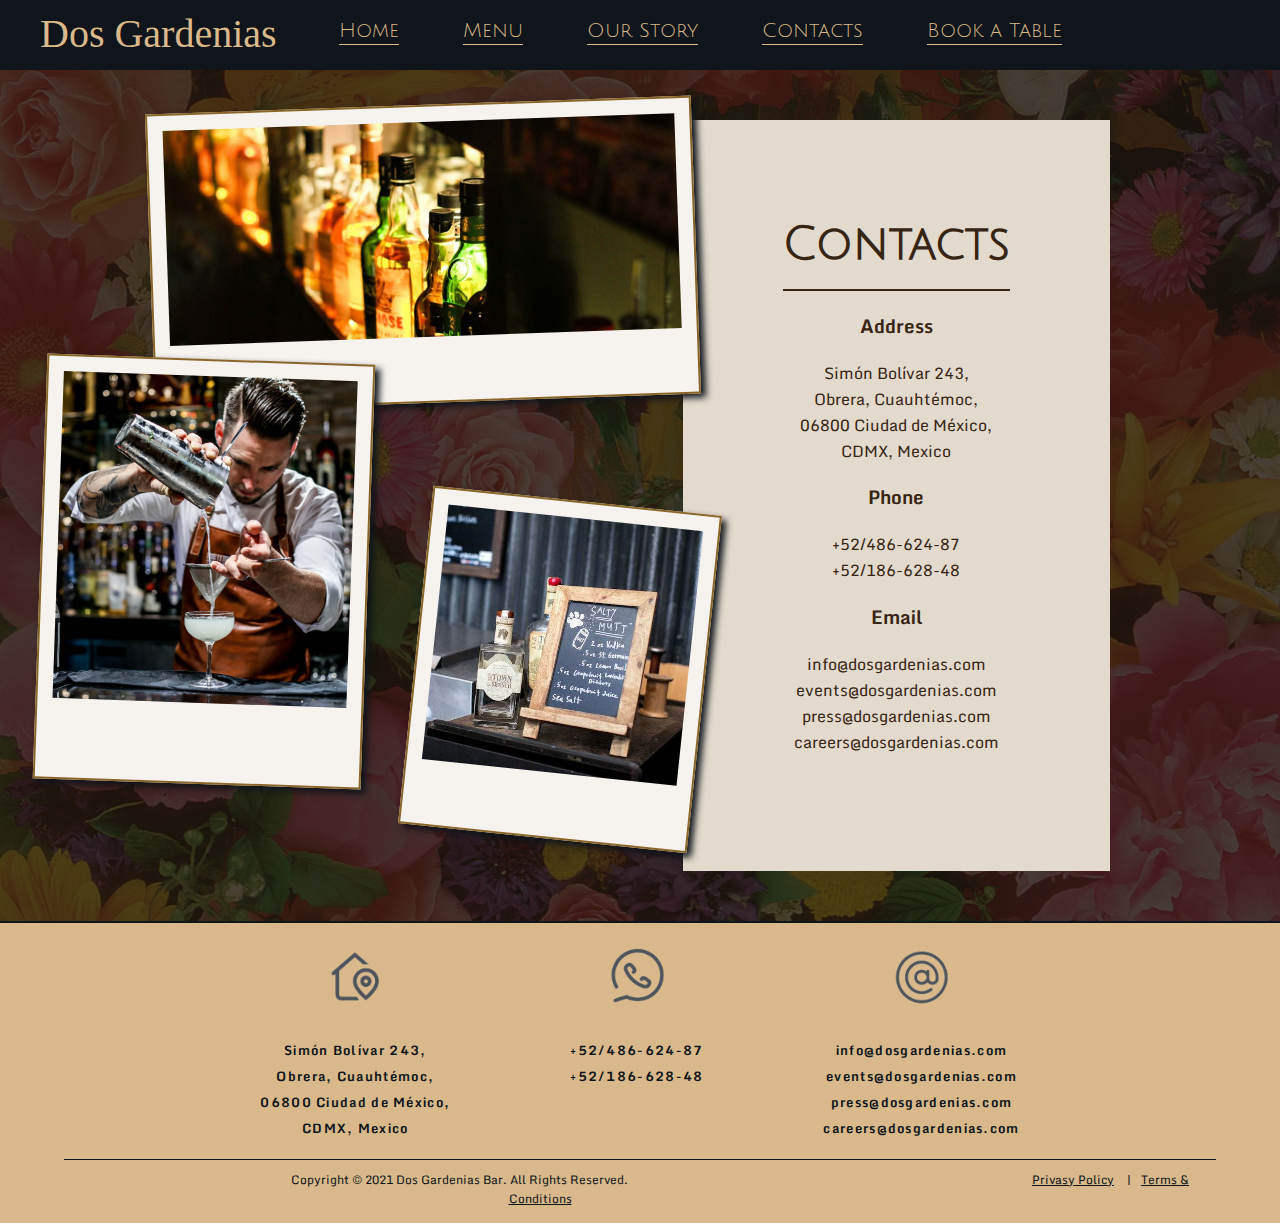
<file: Contacts/contacts.html>
<!DOCTYPE html>

<html>
    <head>
        <title>Contacts | Dos Gardenias</title>
        <link href="../OurStory/Texture/ourStory.Style.css" type="text/css" rel="stylesheet" />

        <!-- Font Styles -->
        <link rel="preconnect" href="https://fonts.gstatic.com">
        <link href="https://fonts.googleapis.com/css2?family=Julius+Sans+One&family=Redressed&display=swap" rel="stylesheet">  
        <link href="https://fonts.googleapis.com/css2?family=Monda&display=swap" rel="stylesheet">
        <link href="https://fonts.googleapis.com/css2?family=Herr+Von+Muellerhoff&display=swap" rel="stylesheet">
          
    </head>
    <body>
        <header class="header-container">
            <nav class="header-nav">
                <ul>
                    <li class="brand-button"><a href="../index.html">Dos Gardenias</a></li>
                    <li><a href="../Home/home.html#ambiance">Home</a></li>
                    <li><a href="">Menu</a></li>
                    <li><a href="../OurStory/ourStory.html#ourstory">Our Story</a></li>
                    <li><a href="#">Contacts</a></li>
                    <li><a href="">Book a Table</a></li>
                </ul>
            </nav>
        </header>

        <main class="contacts-main">
            <section>
                <div class="image-container bottles">
                    <img src="./Images/bottles01.jpg" />
                </div>
                <div class="image-container bartender">
                    <img src="./Images/bartender.jpg" />
                </div>
                <div class="image-container chalkboard">
                    <img src="./Images/chalk-board.jpg" />
                </div>
                <article class="contact-page">
                    <h2>Contacts</h2>
                    <div class="contact-page-container">
                        <div>
                            <h3>Address</h3>
                            <ul>
                                <li>Simón Bolívar 243,</li>
                                <li>Obrera, Cuauhtémoc,</li>
                                <li>06800 Ciudad de México,</li>
                                <li>CDMX, Mexico</li>
                            </ul>
                        </div>
                        <div>
                            <h3>Phone</h3>
                            <ul>
                                <li>+52/486-624-87</li>
                                <li>+52/186-628-48</li>
                            </ul>
                        </div>
                        <div>
                            <h3>Email</h3>
                            <ul>
                                <li>info@dosgardenias.com</li>
                                <li>events@dosgardenias.com</li>
                                <li>press@dosgardenias.com</li>
                                <li>careers@dosgardenias.com</li>
                            </ul>    
                        </div>
                    </div>
                </article>
            </section>
        </main>

        <footer>
            <div class="footer-contacts">
                <div class="address">
                    <img src="../Texture/Images/addressicon.jpg" />
                    <ul>
                        <li>Simón Bolívar 243,</li>
                        <li>Obrera, Cuauhtémoc,</li>
                        <li>06800 Ciudad de México,</li>
                        <li>CDMX, Mexico</li>
                    </ul>
                </div class="phone">
                <div>
                    <img src="../Texture/Images/phoneicon.jpg" />
                    <ul>
                        <li>+52/486-624-87</li>
                        <li>+52/186-628-48</li>
                    </ul>
                </div>
                <div class="mail">
                    <img src="../Texture/Images/mailicon.jpg" />
                    <ul>
                        <li>info@dosgardenias.com</li>
                        <li>events@dosgardenias.com</li>
                        <li>press@dosgardenias.com</li>
                        <li>careers@dosgardenias.com</li>
                    </ul>
                </div>
            </div>
            <div class="copyright">
                <div>
                        <p>Copyright © 2021 Dos Gardenias Bar. All Rights Reserved.</p>
                    <ul>
                        <li><a href="#">Privasy Policy</a></li>
                        <li><a href="#">Terms & Conditions</a></li>
                    </ul>
                </div>
            </div>
        </footer>
        <img class="background" src="../OurStory/Texture/Images/flower-wallpaper.jpg" />
    </body>
</html>
</file>
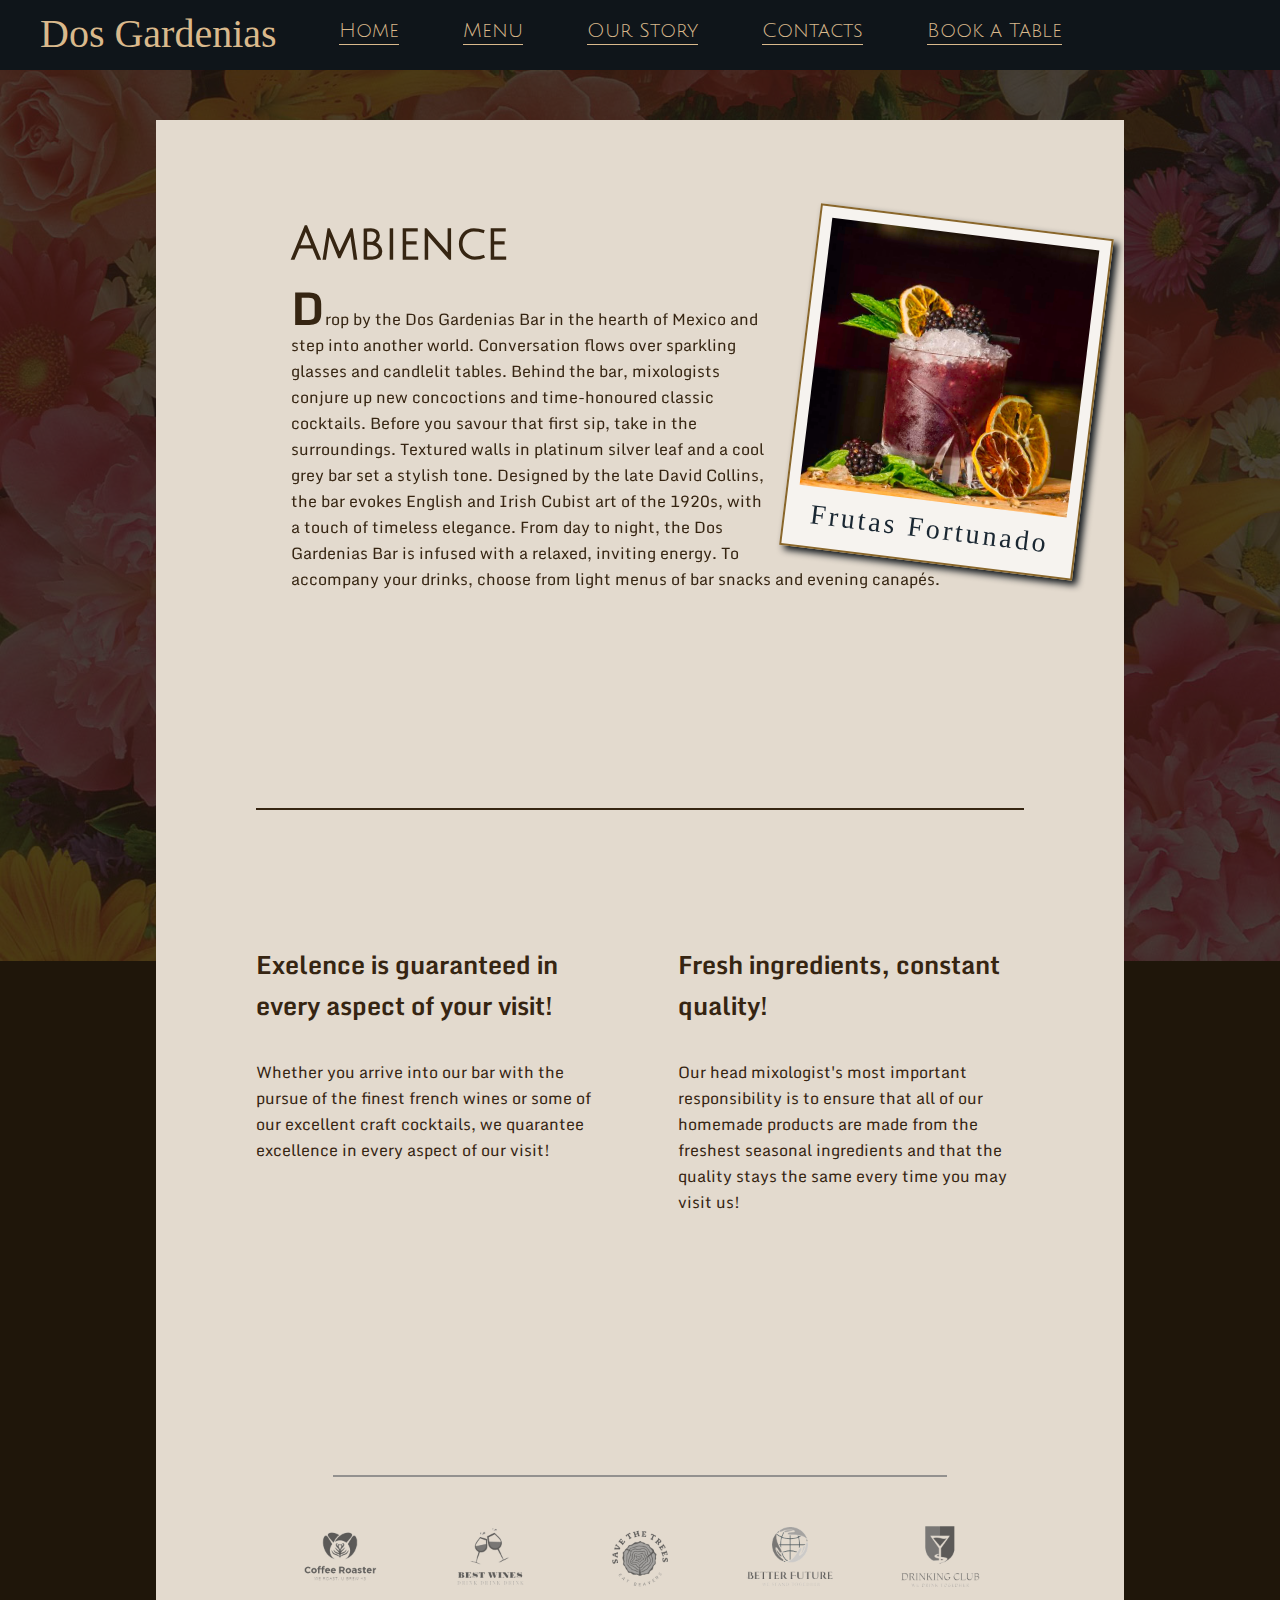
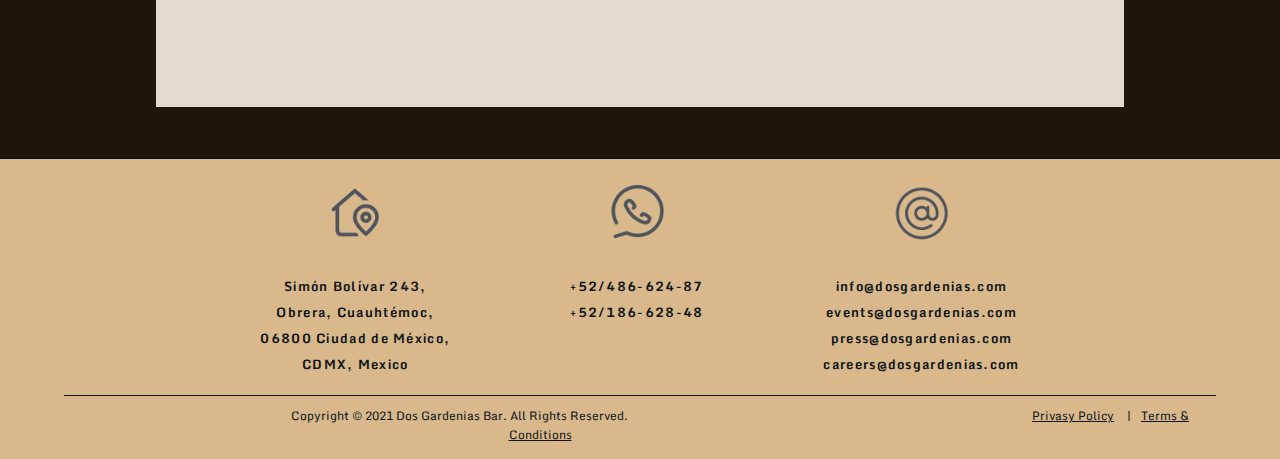
<file: Home/home.html>
<!DOCTYPE html>

<html>
    <head>
        <title>Home | Dos Gardenias</title>
        <link href="../OurStory/Texture/ourStory.Style.css" type="text/css" rel="stylesheet" />

        <!-- Font Styles -->
        <link rel="preconnect" href="https://fonts.gstatic.com">
        <link href="https://fonts.googleapis.com/css2?family=Julius+Sans+One&family=Redressed&display=swap" rel="stylesheet">  
        <link href="https://fonts.googleapis.com/css2?family=Monda&display=swap" rel="stylesheet">
        <link href="https://fonts.googleapis.com/css2?family=Herr+Von+Muellerhoff&display=swap" rel="stylesheet">

    </head>
    <body>
        <header class="header-container">
            <nav class="header-nav">
                <ul>
                    <li class="brand-button"><a href="../index.html">Dos Gardenias</a></li>
                    <li><a href="#ambnc">Home</a></li>
                    <li><a href="">Menu</a></li>
                    <li><a href="../OurStory/ourStory.html#ourstory">Our Story</a></li>
                    <li><a href="../Contacts/contacts.html">Contacts</a></li>
                    <li><a href="">Book a Table</a></li>
                </ul>
            </nav>
        </header>
        <main>
            <section>
                <article class="ambience" id="ambnc">
                    <div class="image-container berry-cocktail">
                        <img src="../OurStory/Texture/Images/cocktail-purple.jpg" />
                        <p class="cocktail-name">Frutas Fortunado</p>
                    </div>
                    <div class="artcl">
                        <h2>Ambience</h2>
                        <p><span>D</span>rop by the Dos Gardenias Bar in the hearth of Mexico and step into another world. Conversation flows over 
                            sparkling glasses and candlelit tables. Behind the bar, mixologists conjure up new concoctions and time-honoured classic 
                            cocktails. Before you savour that first sip, take in the surroundings. Textured walls in platinum silver leaf and a cool 
                            grey bar set a stylish tone. Designed by the late David Collins, the bar evokes English and Irish Cubist art of the 1920s, 
                            with a touch of timeless elegance. From day to night, the Dos Gardenias Bar is infused with a relaxed, inviting energy. To 
                            accompany your drinks, choose from light menus of bar snacks and evening canapés. </p>
                    </div>
                </article>
                <article>
                    <div class="columns">
                        <div class="columns-excellence">
                            <h4>Exelence is guaranteed in every aspect of your visit!</h4>
                            <p>Whether you arrive into our bar with the pursue of the finest french wines or some of our excellent craft cocktails, 
                                we quarantee excellence in every aspect of our visit!</p>
                        </div>
                        <div class="columns-freshIngredients">
                            <h4>Fresh ingredients, constant quality!</h4>
                            <p>Our head mixologist's most important responsibility is to ensure that all of our homemade products are made from 
                                the freshest seasonal ingredients and that the quality stays the same every time you may visit us!
                            </p>
                        </div>
                    </div>    
                    <div class="logos">
                        <img src="../Texture/Images/coffeelogo.jpg" />
                        <img src="../Texture/Images/winelogo.jpg" />
                        <img src="../Texture/Images/treeslogo.jpg" />
                        <img src="../Texture/Images/betterfuturelogo.jpg" />
                        <img src="../Texture/Images/drinkingclublogo.jpg" />
                    </div>
                </article>
            </section>
        </main>
        <footer>
            <div class="footer-contacts">
                <div class="address">
                    <img src="../Texture/Images/addressicon.jpg" />
                    <ul>
                        <li>Simón Bolívar 243,</li>
                        <li>Obrera, Cuauhtémoc,</li>
                        <li>06800 Ciudad de México,</li>
                        <li>CDMX, Mexico</li>
                    </ul>
                </div class="phone">
                <div>
                    <img src="../Texture/Images/phoneicon.jpg" />
                    <ul>
                        <li>+52/486-624-87</li>
                        <li>+52/186-628-48</li>
                    </ul>
                </div>
                <div class="mail">
                    <img src="../Texture/Images/mailicon.jpg" />
                    <ul>
                        <li>info@dosgardenias.com</li>
                        <li>events@dosgardenias.com</li>
                        <li>press@dosgardenias.com</li>
                        <li>careers@dosgardenias.com</li>
                    </ul>
                </div>
            </div>
            <div class="copyright">
                <div>
                        <p>Copyright © 2021 Dos Gardenias Bar. All Rights Reserved.</p>
                    <ul>
                        <li><a href="#">Privasy Policy</a></li>
                        <li><a href="#">Terms & Conditions</a></li>
                    </ul>
                </div>
            </div>
        </footer>
        <img class="background" src="../OurStory/Texture/Images/flower-wallpaper.jpg" />
    </body>
</html>
</file>
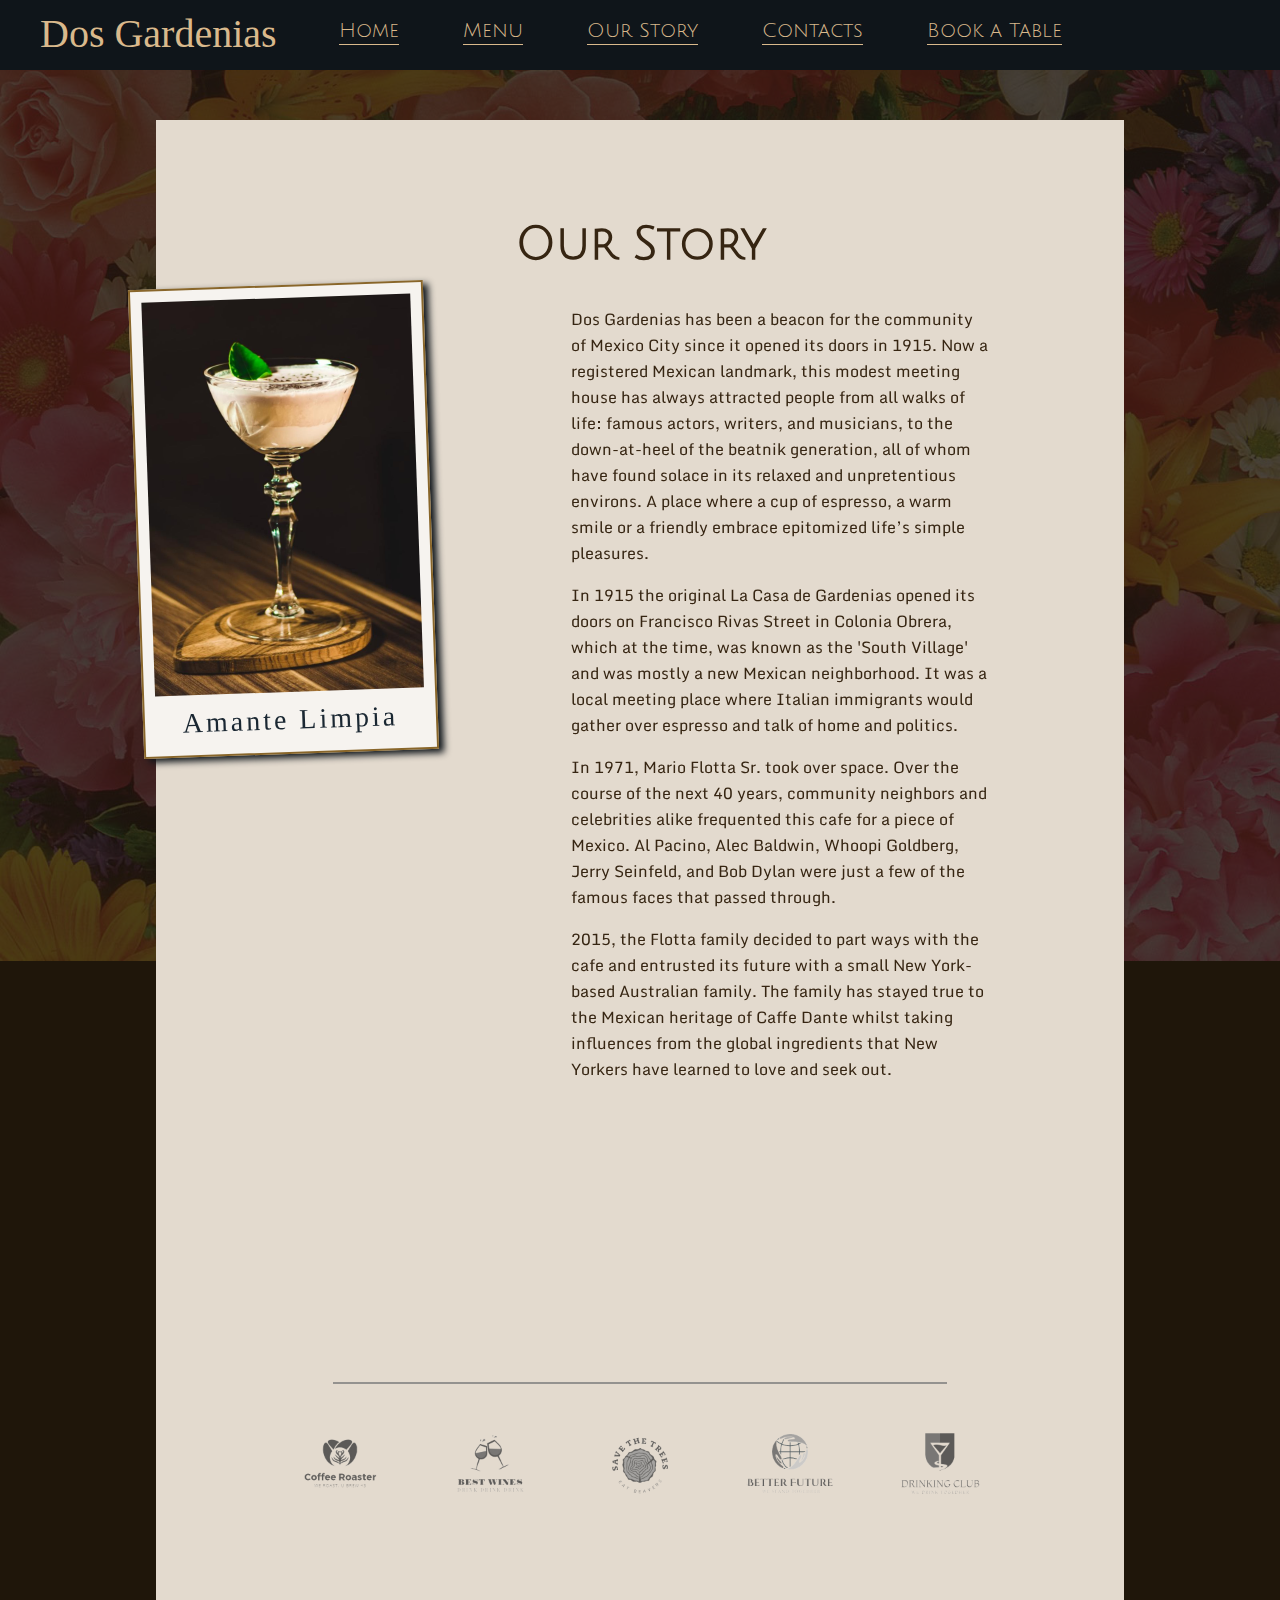
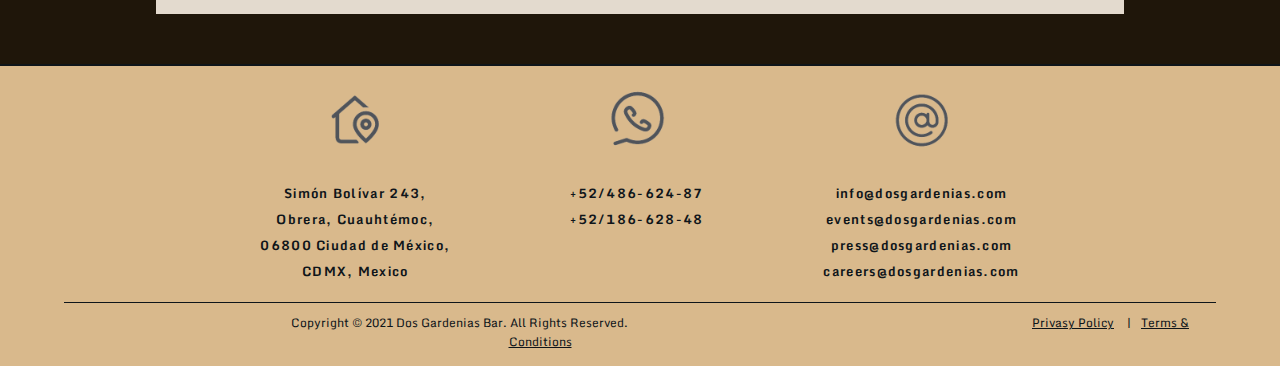
<file: OurStory/ourStory.html>
<!DOCTYPE html>

<html>
    <head>
        <title>Our Story | Dos Gardenias</title>
        <link href="./Texture/ourStory.Style.css" type="text/css" rel="stylesheet" />

        <!-- Font Styles -->
        <link rel="preconnect" href="https://fonts.gstatic.com">
        <link href="https://fonts.googleapis.com/css2?family=Julius+Sans+One&family=Redressed&display=swap" rel="stylesheet">  
        <link href="https://fonts.googleapis.com/css2?family=Monda&display=swap" rel="stylesheet">
        <link href="https://fonts.googleapis.com/css2?family=Herr+Von+Muellerhoff&display=swap" rel="stylesheet">
          
    </head>

    <body>
        <header class="header-container">
            <nav class="header-nav">
                <ul>
                    <li class="brand-button"><a href="../index.html">Dos Gardenias</a></li>
                    <li><a href="../Home/home.html#ambnc">Home</a></li>
                    <li><a href="">Menu</a></li>
                    <li><a href="#ourstory">Our Story</a></li>
                    <li><a href="../Contacts/contacts.html">Contacts</a></li>
                    <li><a href="">Book a Table</a></li>
                </ul>
            </nav>
        </header>
        <main>
            <section>
                <article class="history" id="ourstory">
                    <div class="image-container white-cocktail">
                        <img src="./Texture/Images/cocktail-white-cropd.jpg" />
                        <p class="cocktail-name">Amante Limpia</p>
                    </div>
                    <div class="artcl">
                    <h2>Our Story</h2>
                        <p>Dos Gardenias has been a beacon for the community of Mexico City since it opened its doors in 1915. Now a registered 
                            Mexican landmark, this modest meeting house has always attracted people from all walks of life: famous actors, 
                            writers, and musicians, to the down-at-heel of the beatnik generation, all of whom have found solace in its relaxed 
                            and unpretentious environs. A place where a cup of espresso, a warm smile or a friendly embrace epitomized life’s 
                            simple pleasures.</p>
                        <p>In 1915 the original La Casa de Gardenias opened its doors on Francisco Rivas Street in Colonia Obrera, which at the 
                            time, was known as the 'South Village' and was mostly a new Mexican neighborhood. It was a local meeting place 
                            where Italian immigrants would gather over espresso and talk of home and politics. </p>
                        <p>In 1971, Mario Flotta Sr. took over space. Over the course of the next 40 years, community neighbors and celebrities 
                            alike frequented this cafe for a piece of Mexico. Al Pacino, Alec Baldwin, Whoopi Goldberg, Jerry Seinfeld, and Bob 
                            Dylan were just a few of the famous faces that passed through.</p>
                        <p>2015, the Flotta family decided to part ways 
                            with the cafe and entrusted its future with a small New York-based Australian family. The family has stayed true 
                            to the Mexican heritage of Caffe Dante whilst taking influences from the global ingredients that New Yorkers have 
                            learned to love and seek out.</p>
                    </div>
                    <div class="logos">
                        <img src="../Texture/Images/coffeelogo.jpg" />
                        <img src="../Texture/Images/winelogo.jpg" />
                        <img src="../Texture/Images/treeslogo.jpg" />
                        <img src="../Texture/Images/betterfuturelogo.jpg" />
                        <img src="../Texture/Images/drinkingclublogo.jpg" />
                    </div>
               </article>
            </section>
                <img class="background" src="./Texture/Images/flower-wallpaper.jpg" />
        </main>
        <footer>
            <div class="footer-contacts">
                <div class="address">
                    <img src="../Texture/Images/addressicon.jpg" />
                    <ul>
                        <li>Simón Bolívar 243,</li>
                        <li>Obrera, Cuauhtémoc,</li>
                        <li>06800 Ciudad de México,</li>
                        <li>CDMX, Mexico</li>
                    </ul>
                </div class="phone">
                <div>
                    <img src="../Texture/Images/phoneicon.jpg" />
                    <ul>
                        <li>+52/486-624-87</li>
                        <li>+52/186-628-48</li>
                    </ul>
                </div>
                <div class="mail">
                    <img src="../Texture/Images/mailicon.jpg" />
                    <ul>
                        <li>info@dosgardenias.com</li>
                        <li>events@dosgardenias.com</li>
                        <li>press@dosgardenias.com</li>
                        <li>careers@dosgardenias.com</li>
                    </ul>
                </div>
            </div>
            <div class="copyright">
                <div>
                        <p>Copyright © 2021 Dos Gardenias Bar. All Rights Reserved.</p>
                    <ul>
                        <li><a href="#">Privasy Policy</a></li>
                        <li><a href="#">Terms & Conditions</a></li>
                    </ul>
                </div>
            </div>
        </footer>
    </body>
</html>
</file>
<file: OurStory/Texture/ourStory.Style.css>
body {
    margin: 0 0;
    background-color: hsl(34, 50%, 8%);
    opacity: 1;
}

.contacts-main article {
    width: fit-content;
    position: relative;
    left: 20%;
}

header {
    position: fixed;
    width: 100%;
    top: 0px;
    background-color: hsl(208, 28%, 8%);
    height: 70px;
    z-index: 2;
}

.header-container ul {
    text-align: center;
    margin-top: 0;
    padding: 20px 0;
}

.header-container ul li {
    display: inline;
    padding-left: 60px;
}

.header-container a {
    font-family: 'Julius Sans One', sans-serif;
    font-size: 20px;
    border-bottom: 1px solid;
    padding-bottom: 2px;
    text-decoration: none;
    color: hsl(35, 50%, 70%);
}

.header-container a:hover {
    transition: .3s;
    opacity: .45;
}

.brand-button a {
    position: absolute;
    left: 40px;
    border: 0;
    font-family: 'Redressed', cursive;
    font-size: 40px;
    top: 10px;
}

section {
    position: relative;
    z-index: 1;
    margin: 0;
    margin-top: 120px;
    margin-bottom: 50px;
}

article {
    font-family: 'Monda', sans-serif;
    color: hsl(33, 50%, 14%);
    width: 60%;
    margin: 0 auto;
    background-color: hsl(34, 27%, 85%);
    padding: 100px;
}

article h2 {
    font-family: 'Julius Sans One';
    font-size: 45px;
    margin-top: 0;
}

.contact-page h2 {
    border-bottom: 2px solid;
    padding-bottom: 20px;
    margin-bottom: 20px;
}

article span {
    font-size: 45px;
    line-height: 0;
    position: relative;
    font-weight: bold;
}

article.ambience .artcl {
    position: relative;
    left: 35px;
} 

article.history .artcl {
    position: relative;
    right: 35px;
}

.image-container {
    box-shadow: 5px 4px 7px hsl(208, 28%, 8%);
}

.image-container.bottles {
    background: hsl(34, 27%, 95%);
    border: 2px solid hsl(38, 53%, 35%);
    width: 40%;
    padding: 15px;
    padding-bottom: 60px;
    position: absolute;
    left: 150px;
    top: -15px;
    transform: rotate(-2deg);
    z-index: 1;
}

.image-container.bartender {
    background: hsl(34, 27%, 95%);
    border: 2px solid hsl(38, 53%, 35%);
    width: 23%;
    padding: 15px;
    padding-bottom: 75px;
    position: absolute;
    left: 40px;
    top: 239px;
    transform: rotate(2deg);
    z-index: 3;
}

.image-container.chalkboard {
    background: hsl(34, 27%, 95%);
    border: 2px solid hsl(38, 53%, 35%);
    width: 20%;
    padding: 15px;
    padding-bottom: 60px;
    position: absolute;
    left: 415px;
    top: 380px;
    transform: rotate(6deg);
    z-index: 2;
}

.image-container.berry-cocktail {
    background: hsl(34, 27%, 95%);
    border: 2px solid hsl(38, 53%, 35%);
    width: 35%;
    padding: 11px;
    position: relative;
    left: 70px;
    transform: rotate(7deg);
    float: right;
}

.image-container.white-cocktail {
    background: hsl(34, 27%, 95%);
    border: 2px solid hsl(38, 53%, 35%);
    width: 35%;
    padding: 11px;
    position: relative;
    right: 120px;
    top: 65px;
    transform: rotate(-2deg);
    float: left;

}

.image-container img {
    width: 100%;
}

.cocktail-name {
    text-align: center;
    color: hsl(208, 31%, 15%);
    font-family: 'Redressed';
    font-size: 28px;
    margin: 5px 0;
    font-weight: 100;
    letter-spacing: 3px;
}

.history .artcl p {
    margin-left: 350px;
}

.logos {
    margin: 0 auto;
    width: 80%;
    margin-top: 300px;
    padding-top: 30px;
    border-top: 2px solid grey;
    display: flex;
    flex-direction: row;
    justify-content: center;
    opacity: .8;
}

.columns {
    margin: 0 auto;
    width: 100%;
    height: 265px;
    border-top: 2px solid;
    padding-top: 100px;
}

.columns div {
    width: 45%;
    display: inline-block;
}

.columns div h4 {
    font-size: 25px;
}

.columns-excellence {
    float: left;
}

.columns-freshIngredients {
    float: right;
}

article div.logos > img {
    height: 100px;
    margin: 0px 25px;
}

.contact-page-container div {
    text-align: center;
}

.contact-page-container ul {
    list-style-position: outside;
    padding: 0;
    list-style-type: none;
}

    /* --- Footer --- */
footer {
    background-color: hsl(35, 50%, 70%);
    color: hsl(208, 28%, 8%);
    border-top: 2px solid hsl(208, 28%, 8%);
    position: relative;
    height: 300px;
    z-index: 10;
}

footer .footer-contacts {
    display: flex;
    justify-content: center;
    font-family: 'Monda';
    font-size: 13px;
}

footer .footer-contacts div {
    text-align: center;
    padding: 0 60px;
    padding-top: 15px;
}

footer .footer-contacts img {
    height: 80px;
}

footer ul {
    list-style-position: outside;
    padding: 0;
    list-style-type: none;
}

footer .footer-contacts li {
    line-height: 2;
    font-weight: bold;
    letter-spacing: 1.3px;
}

footer .copyright {
    position: absolute;
    width: 100%;
    bottom: 15px;
}

.copyright p,
.copyright ul,
.copyright ul li {
    display: inline;
}

.copyright div {
    width: 90%;
    margin: 0 auto;
    text-align: center;
    border-top: 1px solid;
    padding-top: 10px;
}

.copyright div p, 
.copyright div ul {
    padding: 0 200px;
    font-size: 12px;
    font-family: 'Monda', sans-serif;
}

.copyright a {
    color: hsl(208, 28%, 8%);
}

footer .copyright ul li+li::before {
    content: "|";
    padding: 10px;
}

.background{
    position: fixed;
    top: 1px;
    opacity: .2;
    width: 100%;
}
</file>
